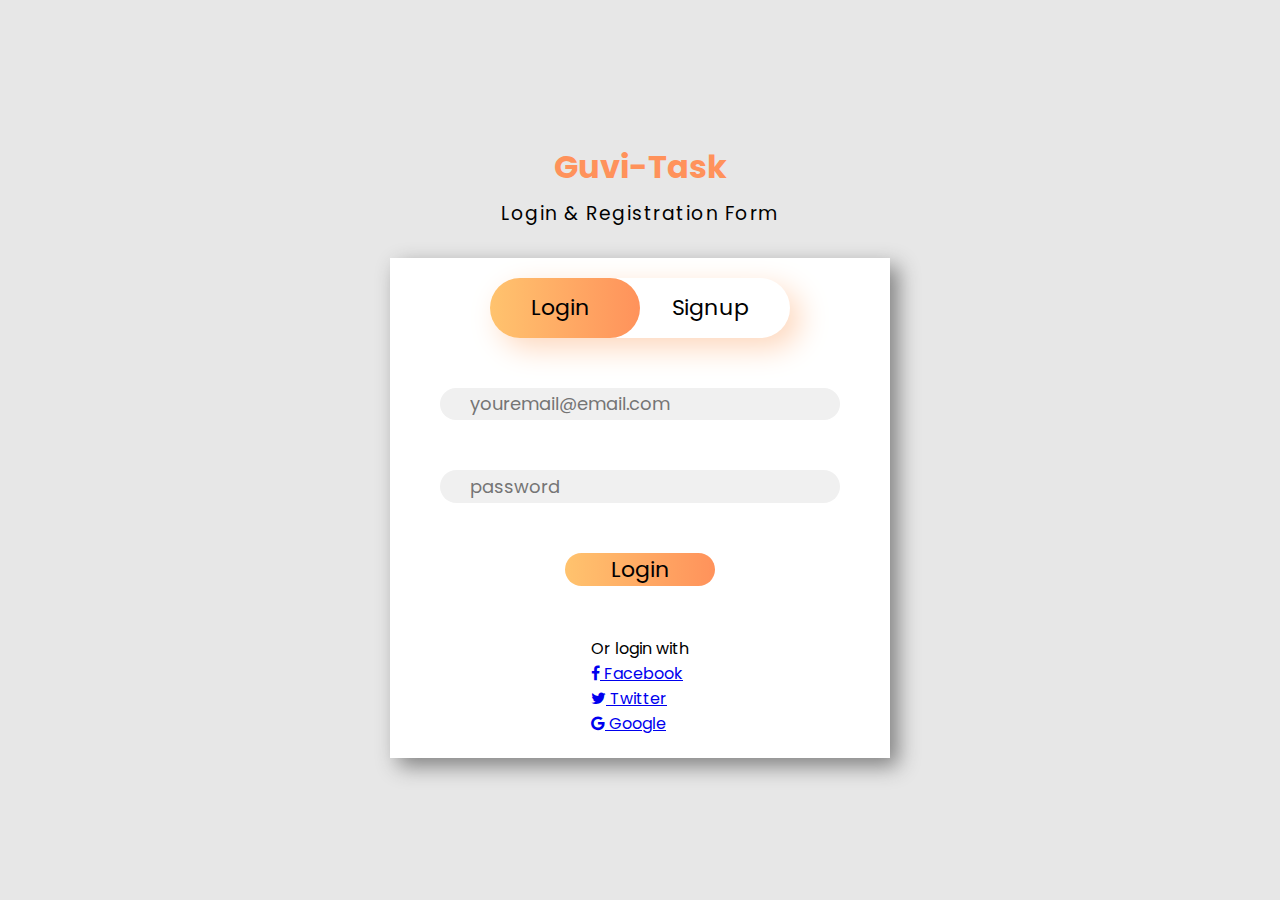
<file: Guvi-Task/index.html>
<!DOCTYPE html>
<html lang="en">

<head>
    <meta charset="UTF-8">
    <meta name="viewport" content="width=device-width,
						initial-scale=1.0">
    <link rel="stylesheet" href="https://cdnjs.cloudflare.com/ajax/libs/font-awesome/4.7.0/css/font-awesome.min.css">
    <title>Guvi-task</title>
    <link rel="stylesheet" href="./CSS/styles.css">
</head>

<body>
    <header>
        <h1 class="heading">Guvi-Task</h1>
        <h3 class="title"> Login & Registration Form</h3>
    </header>

    <!-- container div -->
    <div class="container">

        <!-- upper button section to select
			the login or signup form -->
        <div class="slider"></div>
        <div class="btn">
            <button class="login">Login</button>
            <button class="signup">Signup</button>
        </div>

        <!-- Form section that contains the
			login and the signup form -->
        <div class="form-section">

            <!-- login form -->
            <form action="profile.html">
                <div class="login-box">
                    <input type="email" class="email ele" placeholder="youremail@email.com" required>
                    <input type="password" class="password ele" placeholder="password" required>

                    <button class="clkbtn">Login</button>

                    <div class="social-login">
                        <span class="social-label">Or login with</span>
                        <ul class="socials">
                            <p><a href="#"><i class="display-flex-center fa fa-facebook"></i> Facebook</a></p>
                            <p><a href="#"><i class="display-flex-center fa fa-twitter"></i> Twitter</a></p>
                            <p><a href="#"><i class="display-flex-center fa fa-google"></i> Google</a></p>
                        </ul>
                    </div>
                </div>
            </form>

            <!-- signup form -->
            <form action="index.html">
                <div class="signup-box">
                    <input type="text" class="name ele" placeholder="Enter your name" required>
                    <input type="email" class="email ele" placeholder="youremail@email.com">
                    <input type="password" class="password ele" placeholder="password">
                    <input type="password" class="password ele" placeholder="Confirm password">
                    <button class="clkbtn1">Signup</button>
                </div>
            </form>
        </div>
    </div>
    <script src="./js//index.js"></script>
</body>

</html>
</file>
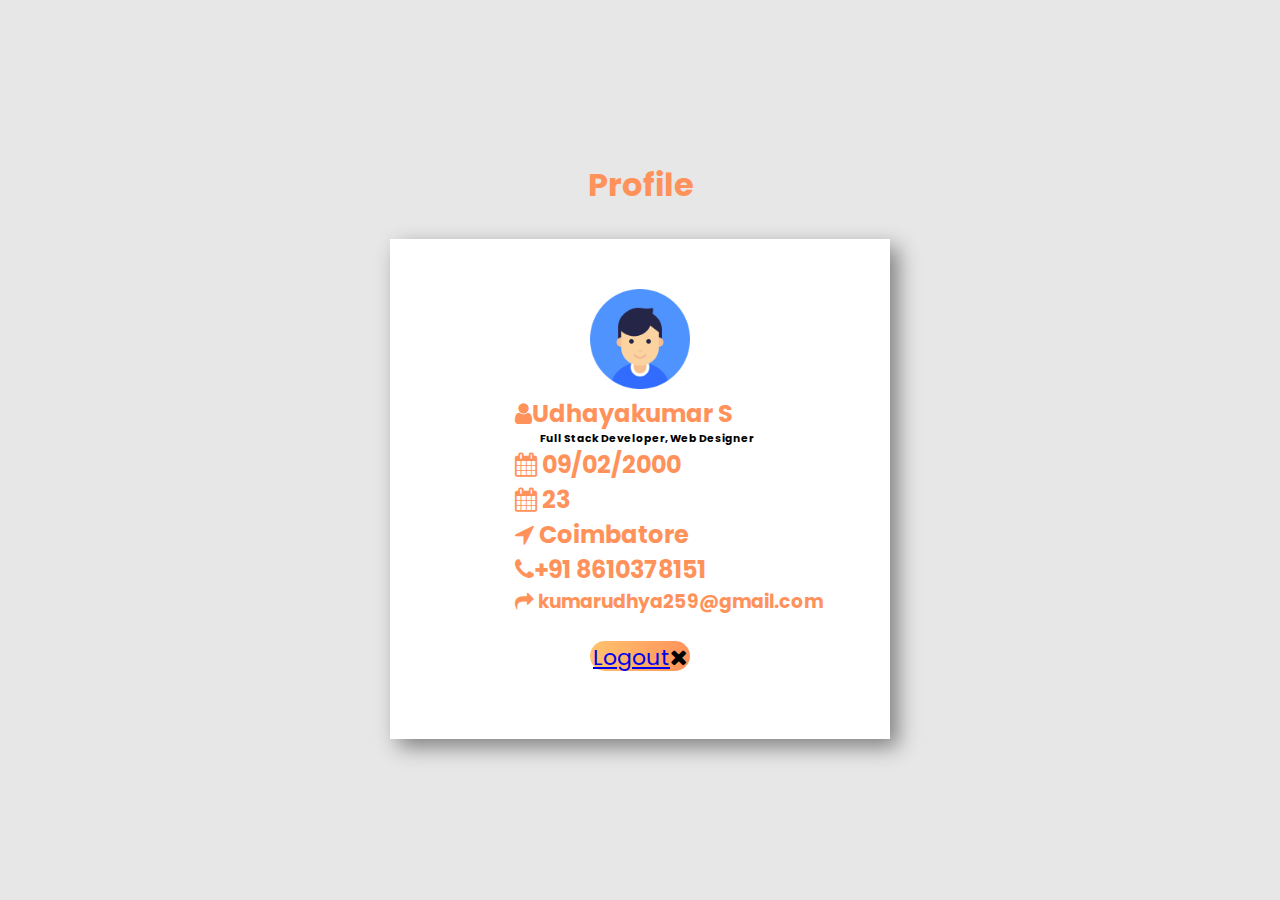
<file: Guvi-Task/profile.html>
<!DOCTYPE html>
<html lang="en">

<head>
    <meta charset="UTF-8">
    <meta name="viewport" content="width=device-width,
						initial-scale=1.0">
    <link rel="stylesheet" href="https://cdnjs.cloudflare.com/ajax/libs/font-awesome/4.7.0/css/font-awesome.min.css">
    <title>Guvi-task</title>
    <link rel="stylesheet" href="./CSS/styles.css">
</head>

<body>
    <header>
        <h1 class="heading">Profile</h1>

    </header>

    <!-- container div -->
    <div class="container">
        <img src="./assets/Profile.png" class="img"></img>
        <h2 class="heading pro"><span class="fa fa-user  icon"> </span>Udhayakumar S</h2>
        <h6 class="head">Full Stack Developer, Web Designer </h6>
        <h2 class="heading pro"><span class="fa fa-calendar  icon"> </span> 09/02/2000</h2>
        <h2 class="heading pro"><span class="fa fa-calendar  icon"> </span> 23</h2>
        <h2 class="heading pro"><span class="fa fa-location-arrow  icon"> </span> Coimbatore</h2>
        <h2 class="heading pro"><span class="fa fa-phone icon"> </span>+91 8610378151</h2>
        <h3 class="heading pro"><span class="fa fa-mail-forward icon"> </span> kumarudhya259@gmail.com</h3>
        <br>
        <button class="logout"><a href="index.html">Logout</a><span class="fa fa-close"></span></button>
    </div>
    <script src="./js//index.js"></script>
</body>

</html>
</file>
<file: Guvi-Task/CSS/styles.css>
@import url("https://fonts.googleapis.com/css2?family=Poppins:ital,wght@0,100;0,200;0,300;0,400;0,500;0,600;0,700;0,800;0,900;1,100;1,200;1,300;1,400;1,500;1,600;1,700;1,800;1,900&display=swap");

* {
    margin: 0;
    padding: 0;
    box-sizing: border-box;
    font-family: "Poppins", sans-serif;
}

body {
    height: 100vh;
    width: 100vw;
    display: flex;
    justify-content: center;
    align-items: center;
    flex-direction: column;
    gap: 30px;
    background-color: rgb(231, 231, 231);
}

header {
    width: 100%;
    display: flex;
    flex-direction: column;
    align-items: center;
    justify-content: center;
    gap: 8px;
}

.heading {
    color: rgb(255, 146, 91);
}

.title {
    font-weight: 400;
    letter-spacing: 1.5px;
}

.container {
    height: 500px;
    width: 500px;
    background-color: white;
    box-shadow: 8px 8px 20px rgb(128, 128, 128);
    position: relative;
    overflow: hidden;

}

.btn {
    height: 60px;
    width: 300px;
    margin: 20px auto;
    box-shadow: 10px 10px 30px rgb(254, 215, 188);
    border-radius: 50px;
    display: flex;
    justify-content: space-around;
    align-items: center;
}

.login,
.signup {
    font-size: 22px;
    border: none;
    outline: none;
    background-color: transparent;
    position: relative;
    cursor: pointer;
}

.slider {
    height: 60px;
    width: 150px;
    border-radius: 50px;
    background-image: linear-gradient(to right,
            rgb(255, 195, 110),
            rgb(255, 146, 91));
    position: absolute;
    top: 20px;
    left: 100px;
    transition: all 0.5s ease-in-out;
}

.moveslider {
    left: 250px;
}

.form-section {
    height: 500px;
    width: 1000px;
    padding: 20px 0;
    display: flex;
    position: relative;
    transition: all 0.5s ease-in-out;
    left: 0px;
}

.form-section-move {
    left: -500px;
}

.login-box,
.signup-box {
    height: 80%;
    width: 500px;
    display: flex;
    flex-direction: column;
    align-items: center;
    justify-content: center;
    padding: 10px 40px;
}

.login-box {
    gap: 50px;
}

.signup-box {
    gap: 30px;
}

.ele {
    height: 60px;
    width: 400px;
    outline: none;
    border: none;
    color: rgb(77, 77, 77);
    background-color: rgb(240, 240, 240);
    border-radius: 50px;
    padding-left: 30px;
    font-size: 18px;
}

.clkbtn {
    height: 60px;
    width: 150px;
    border-radius: 50px;
    background-image: linear-gradient(to right,
            rgb(255, 195, 110),
            rgb(255, 146, 91));
    font-size: 22px;
    border: none;
    cursor: pointer;
}

.clkbtn1 {
    height: 60px;
    width: 150px;
    border-radius: 50px;
    background-image: linear-gradient(to right,
            rgb(255, 195, 110),
            rgb(255, 146, 91));
    font-size: 22px;
    border: none;
    cursor: pointer;
}

/* For Responsiveness of the page */

@media screen and (max-width: 650px) {
    .container {
        height: 600px;
        width: 300px;
    }

    .title {
        font-size: 15px;
    }

    .btn {
        height: 50px;
        width: 200px;
        margin: 20px auto;
    }

    .login,
    .signup {
        font-size: 19px;
    }

    .slider {
        height: 50px;
        width: 100px;
        left: 50px;
    }

    .moveslider {
        left: 150px;
    }

    .form-section {
        height: 500px;
        width: 600px;
    }

    .form-section-move {
        left: -300px;
    }

    .login-box,
    .signup-box {
        height: 100%;
        width: 300px;
    }

    .ele {
        height: 50px;
        width: 250px;
        font-size: 15px;
    }

    .clkbtn {
        height: 50px;
        width: 130px;
        font-size: 19px;
    }
}

.img {
    height: 100px;
    width: 100px;
    margin-left: 40%;
    margin-top: 10%;
}

.pro {
    margin-left: 25%;
    /* margin-top: 20%; */
}

.head {
    margin-left: 30%;
}

.logout {
    height: 30px;
    width: 100px;
    border-radius: 50px;
    background-image: linear-gradient(to right,
            rgb(255, 195, 110),
            rgb(255, 146, 91));
    font-size: 22px;
    border: none;
    cursor: pointer;
    margin-left: 40%;
    text-decoration: burlywood;
}

@media screen and (max-width: 320px) {
    .container {
        height: 600px;
        width: 250px;
    }

    .heading {
        font-size: 30px;
    }

    .title {
        font-size: 10px;
    }

    .btn {
        height: 50px;
        width: 200px;
        margin: 20px auto;
    }

    .login,
    .signup {
        font-size: 19px;
    }

    .slider {
        height: 50px;
        width: 100px;
        left: 27px;
    }

    .moveslider {
        left: 127px;
    }

    .form-section {
        height: 500px;
        width: 500px;
    }

    .form-section-move {
        left: -250px;
    }

    .login-box,
    .signup-box {
        height: 100%;
        width: 250px;
    }

    .ele {
        height: 50px;
        width: 220px;
        font-size: 15px;
    }

    .clkbtn {
        height: 50px;
        width: 130px;
        font-size: 19px;
    }
}
</file>
